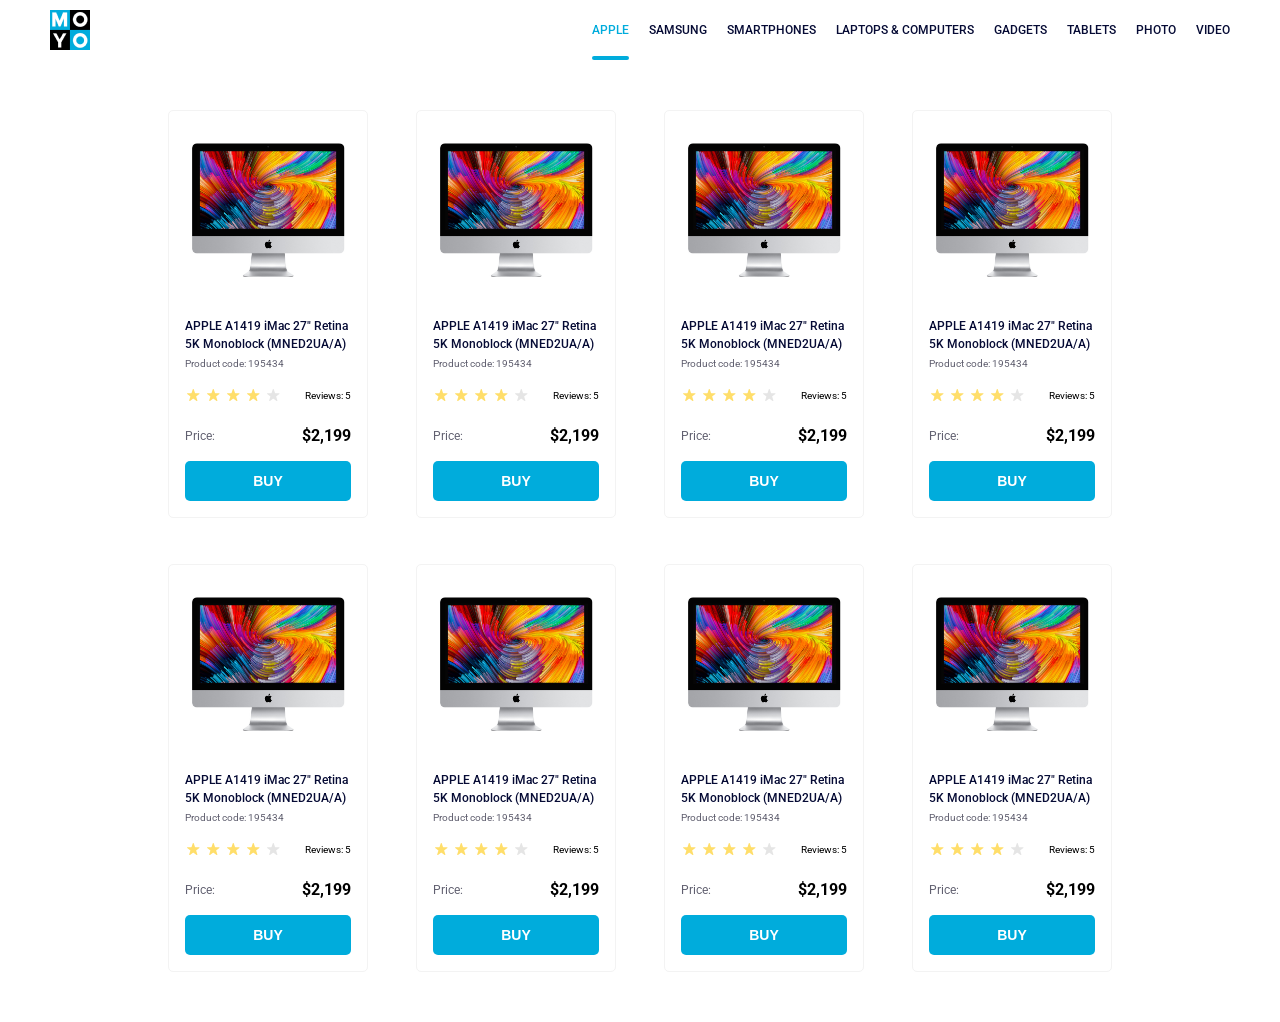
<file: index.html>
<!doctype html><html lang="en"><head><meta charset="utf-8"><meta name="viewport" content="width=device-width, initial-scale=1.0"><title>Catalog</title><link rel="preconnect" href="https://fonts.gstatic.com"><link href="https://fonts.googleapis.com/css2?family=Roboto:wght@400;500;700&display=swap" rel="stylesheet"><link rel="stylesheet" href="index.d2b18d48.css"></head><body>  <header class="header"> <a href="#home" class="logo"> <img src="logo.eddae0ff.png" alt="moyo"> </a> <nav class="nav"> <ul class="nav__list"> <li class="nav__item"> <a href="#apple" class="is-active nav__link"> Apple </a> </li> <li class="nav__item"> <a href="#samsung" class="nav__link"> Samsung </a> </li> <li class="nav__item"> <a href="#Smartphones" class="nav__link"> Smartphones </a> </li> <li class="nav__item"> <a href="#Laptops-Computers" class="nav__link" data-qa="nav-hover"> Laptops & Computers </a> </li> <li class="nav__item"> <a href="#Gadgets" class="nav__link"> Gadgets </a> </li> <li class="nav__item"> <a href="#Tablets" class="nav__link"> Tablets </a> </li> <li class="nav__item"> <a href="#Photo" class="nav__link"> Photo </a> </li> <li class="nav__item"> <a href="#Video" class="nav__link"> Video </a> </li> </ul> </nav> </header>   <main> <div class="container"> <div class="card" data-qa="card"> <img class="card__image" src="imac.202c52ff.jpeg" alt="APPLE A1419 iMac 27 Retina 5K Monoblock (MNED2UA/A)"> <h1 class="card__name"> APPLE A1419 iMac 27" Retina 5K Monoblock (MNED2UA/A) </h1> <p class="card__code">Product code: 195434</p> <div class="card-rating"> <div class="stars stars--4"> <div class="stars__star"></div> <div class="stars__star"></div> <div class="stars__star"></div> <div class="stars__star"></div> <div class="stars__star"></div> </div> <p class="card-rating__rating">Reviews: 5</p> </div> <div class="card__price"> <p class="price">Price:</p> <h1 class="price-sum">$2,199</h1> </div> <button type="button" class="button" data-qa="card-hover"> buy </button> </div> <div class="card"> <img class="card__image" src="imac.202c52ff.jpeg" alt="APPLE A1419 iMac 27 Retina 5K Monoblock (MNED2UA/A)"> <h1 class="card__name"> APPLE A1419 iMac 27" Retina 5K Monoblock (MNED2UA/A) </h1> <p class="card__code">Product code: 195434</p> <div class="card-rating"> <div class="stars stars--4"> <div class="stars__star"></div> <div class="stars__star"></div> <div class="stars__star"></div> <div class="stars__star"></div> <div class="stars__star"></div> </div> <p class="card-rating__rating">Reviews: 5</p> </div> <div class="card__price"> <p class="price">Price:</p> <h1 class="price-sum">$2,199</h1> </div> <button type="button" class="button"> buy </button> </div> <div class="card"> <img class="card__image" src="imac.202c52ff.jpeg" alt="APPLE A1419 iMac 27 Retina 5K Monoblock (MNED2UA/A)"> <h1 class="card__name"> APPLE A1419 iMac 27" Retina 5K Monoblock (MNED2UA/A) </h1> <p class="card__code">Product code: 195434</p> <div class="card-rating"> <div class="stars stars--4"> <div class="stars__star"></div> <div class="stars__star"></div> <div class="stars__star"></div> <div class="stars__star"></div> <div class="stars__star"></div> </div> <p class="card-rating__rating">Reviews: 5</p> </div> <div class="card__price"> <p class="price">Price:</p> <h1 class="price-sum">$2,199</h1> </div> <button type="button" class="button"> buy </button> </div> <div class="card"> <img class="card__image" src="imac.202c52ff.jpeg" alt="APPLE A1419 iMac 27 Retina 5K Monoblock (MNED2UA/A)"> <h1 class="card__name"> APPLE A1419 iMac 27" Retina 5K Monoblock (MNED2UA/A) </h1> <p class="card__code">Product code: 195434</p> <div class="card-rating"> <div class="stars stars--4"> <div class="stars__star"></div> <div class="stars__star"></div> <div class="stars__star"></div> <div class="stars__star"></div> <div class="stars__star"></div> </div> <p class="card-rating__rating">Reviews: 5</p> </div> <div class="card__price"> <p class="price">Price:</p> <h1 class="price-sum">$2,199</h1> </div> <button type="button" class="button"> buy </button> </div> <div class="card"> <img class="card__image" src="imac.202c52ff.jpeg" alt="APPLE A1419 iMac 27 Retina 5K Monoblock (MNED2UA/A)"> <h1 class="card__name"> APPLE A1419 iMac 27" Retina 5K Monoblock (MNED2UA/A) </h1> <p class="card__code">Product code: 195434</p> <div class="card-rating"> <div class="stars stars--4"> <div class="stars__star"></div> <div class="stars__star"></div> <div class="stars__star"></div> <div class="stars__star"></div> <div class="stars__star"></div> </div> <p class="card-rating__rating">Reviews: 5</p> </div> <div class="card__price"> <p class="price">Price:</p> <h1 class="price-sum">$2,199</h1> </div> <button type="button" class="button"> buy </button> </div> <div class="card"> <img class="card__image" src="imac.202c52ff.jpeg" alt="APPLE A1419 iMac 27 Retina 5K Monoblock (MNED2UA/A)"> <h1 class="card__name"> APPLE A1419 iMac 27" Retina 5K Monoblock (MNED2UA/A) </h1> <p class="card__code">Product code: 195434</p> <div class="card-rating"> <div class="stars stars--4"> <div class="stars__star"></div> <div class="stars__star"></div> <div class="stars__star"></div> <div class="stars__star"></div> <div class="stars__star"></div> </div> <p class="card-rating__rating">Reviews: 5</p> </div> <div class="card__price"> <p class="price">Price:</p> <h1 class="price-sum">$2,199</h1> </div> <button type="button" class="button" data-qa="card-hover"> buy </button> </div> <div class="card"> <img class="card__image" src="imac.202c52ff.jpeg" alt="APPLE A1419 iMac 27 Retina 5K Monoblock (MNED2UA/A)"> <h1 class="card__name"> APPLE A1419 iMac 27" Retina 5K Monoblock (MNED2UA/A) </h1> <p class="card__code">Product code: 195434</p> <div class="card-rating"> <div class="stars stars--4"> <div class="stars__star"></div> <div class="stars__star"></div> <div class="stars__star"></div> <div class="stars__star"></div> <div class="stars__star"></div> </div> <p class="card-rating__rating">Reviews: 5</p> </div> <div class="card__price"> <p class="price">Price:</p> <h1 class="price-sum">$2,199</h1> </div> <button type="button" class="button"> buy </button> </div> <div class="card"> <img class="card__image" src="imac.202c52ff.jpeg" alt="APPLE A1419 iMac 27 Retina 5K Monoblock (MNED2UA/A)"> <h1 class="card__name"> APPLE A1419 iMac 27" Retina 5K Monoblock (MNED2UA/A) </h1> <p class="card__code">Product code: 195434</p> <div class="card-rating"> <div class="stars stars--4"> <div class="stars__star"></div> <div class="stars__star"></div> <div class="stars__star"></div> <div class="stars__star"></div> <div class="stars__star"></div> </div> <p class="card-rating__rating">Reviews: 5</p> </div> <div class="card__price"> <p class="price">Price:</p> <h1 class="price-sum">$2,199</h1> </div> <button type="button" class="button"> buy </button> </div> </div> </main>  </body></html>
</file>
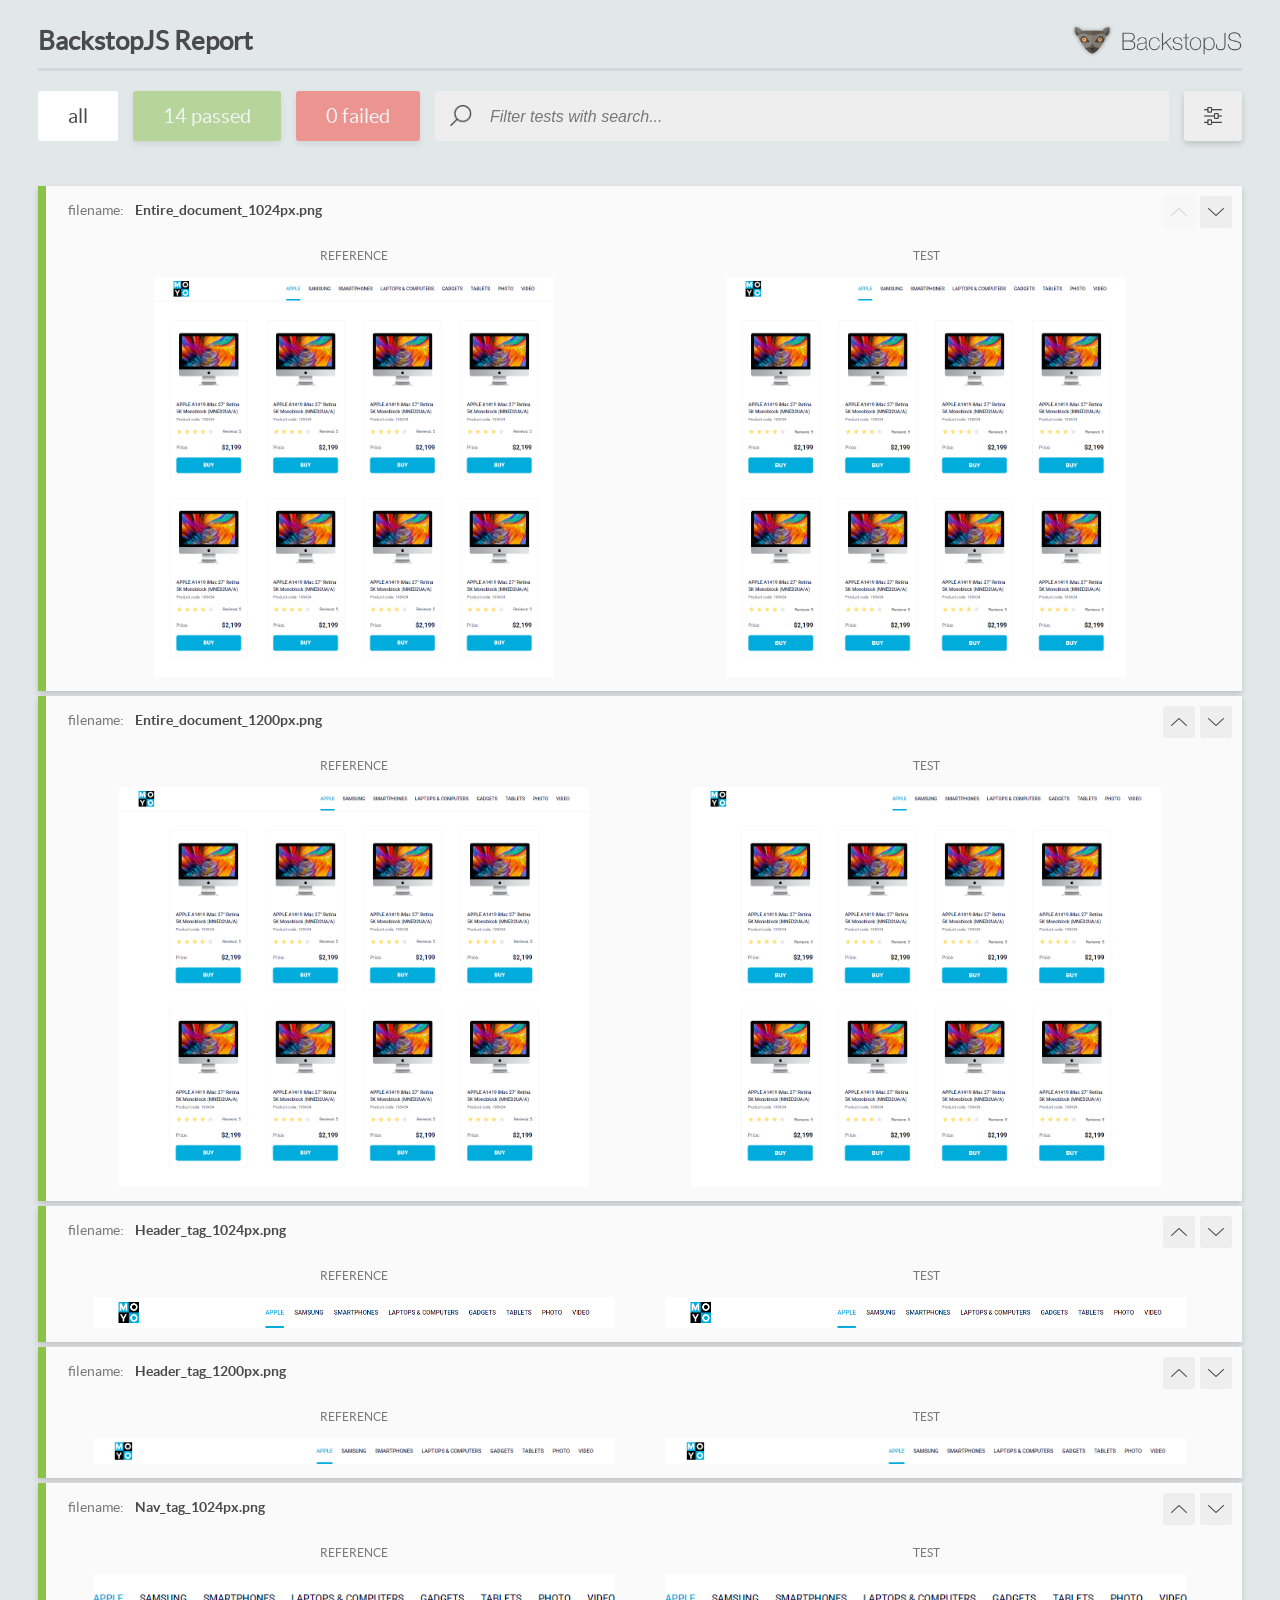
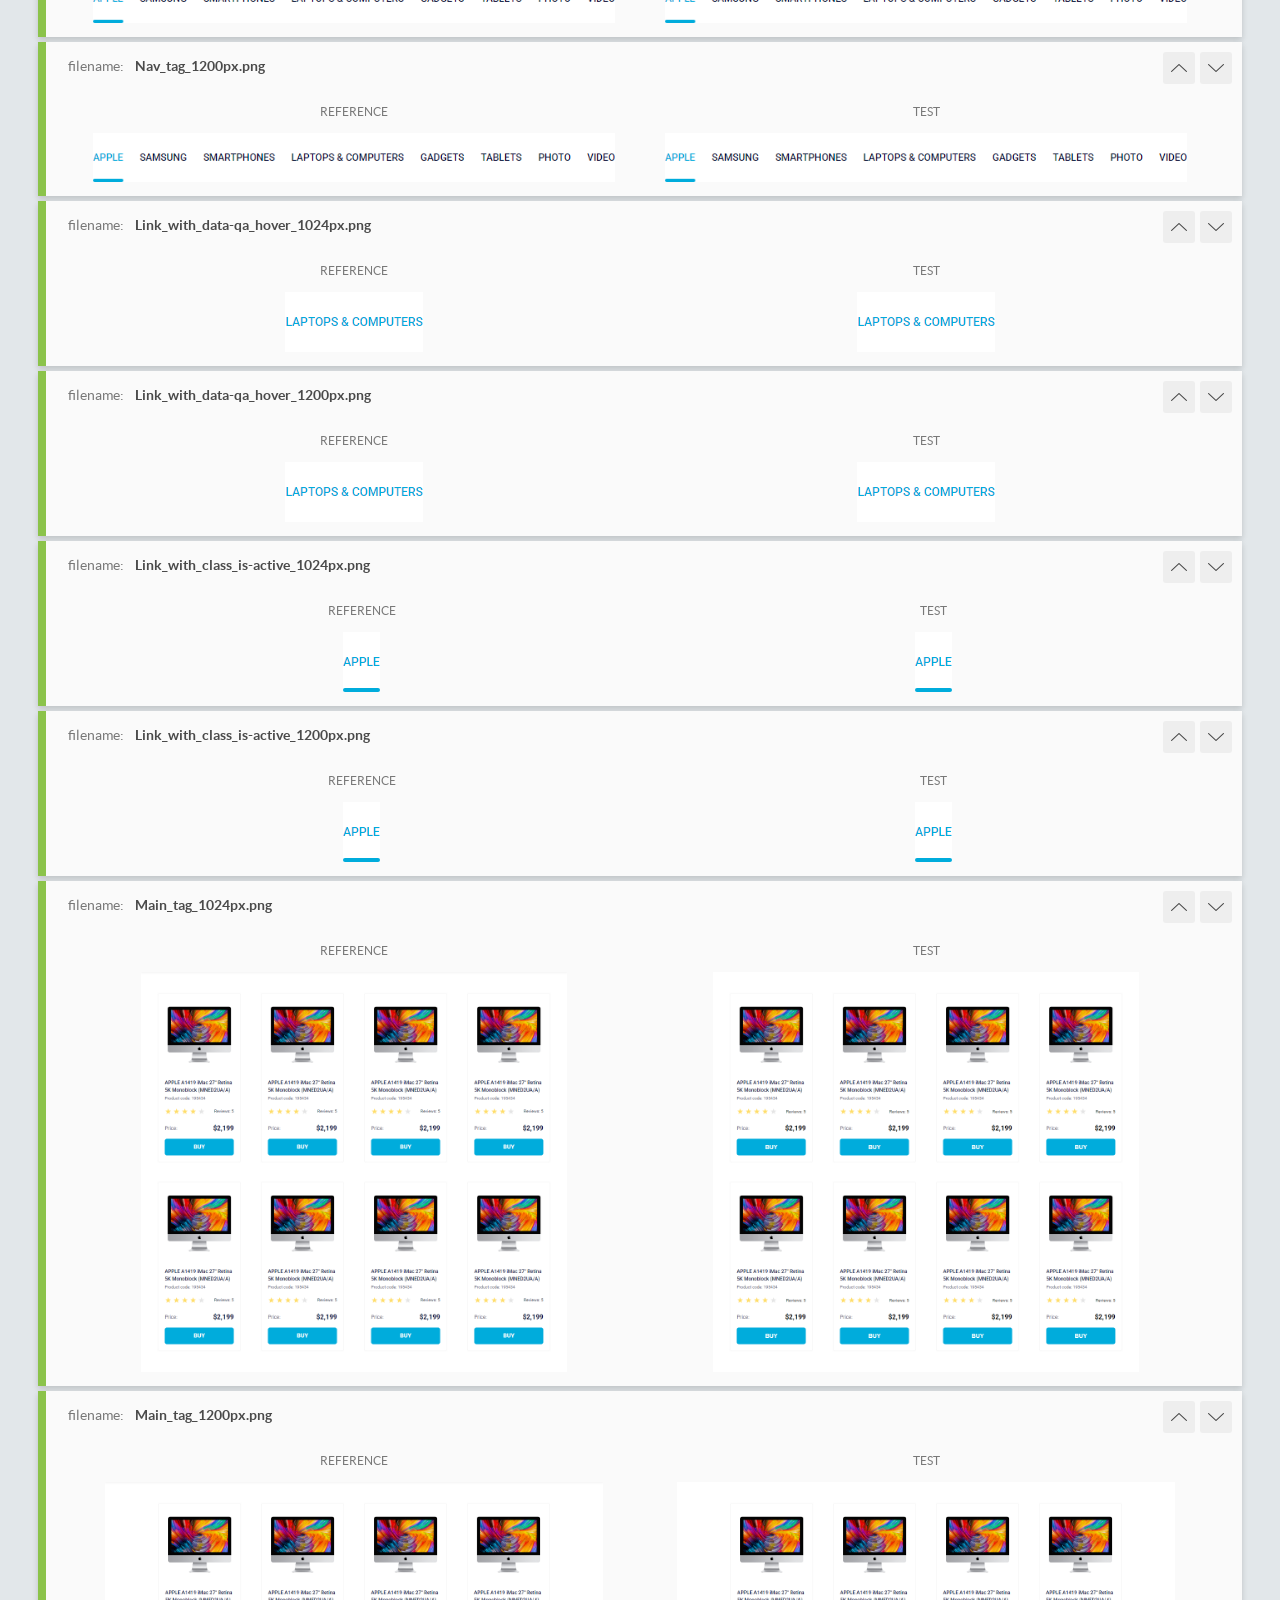
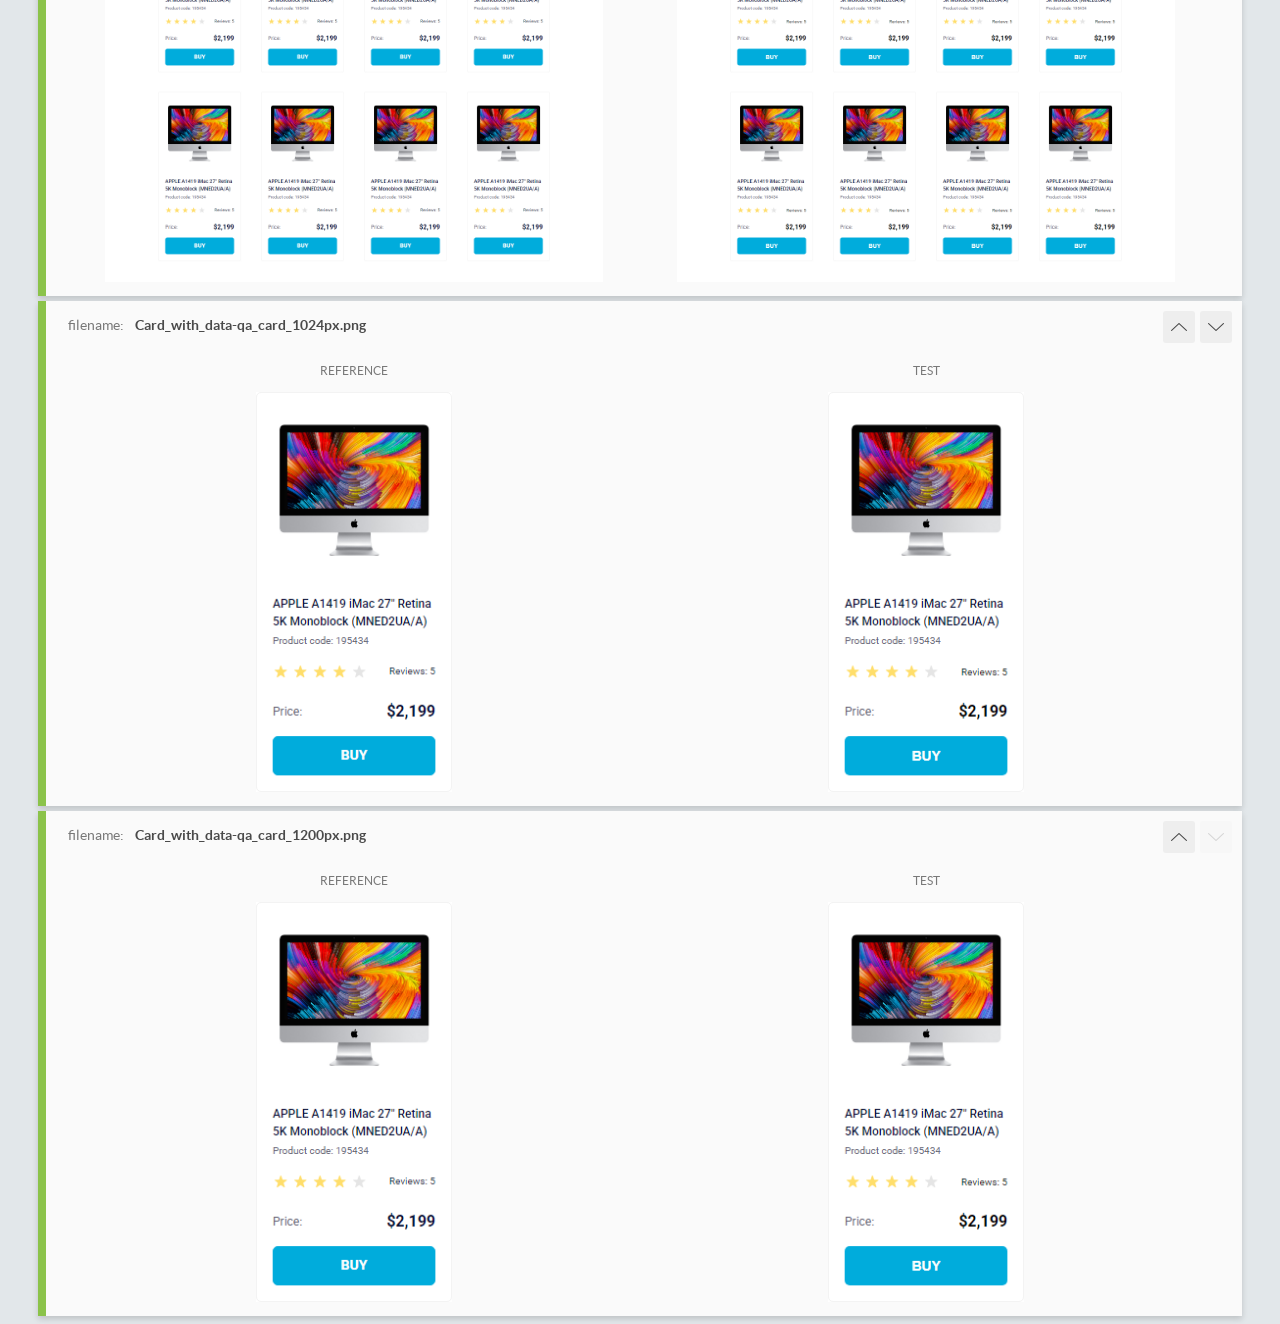
<file: report/html_report/index.html>
<!DOCTYPE html>
<html>
  <head>
    <meta charset="utf-8">
    <!-- Disable Cache -->
    <meta http-equiv="Cache-Control" content="no-cache, no-store, must-revalidate">
    <meta http-equiv="Pragma" content="no-cache">
    <meta http-equiv="Expires" content="0">

    <title>BackstopJS Report</title>

    <style>
      @font-face {
          font-family: 'latoregular';
          src: url('./assets/fonts/lato-regular-webfont.woff2') format('woff2'),
              url('./assets/fonts/lato-regular-webfont.woff') format('woff');
          font-weight: 400;
          font-style: normal;
      }
      @font-face {
          font-family: 'latobold';
          src: url('./assets/fonts/lato-bold-webfont.woff2') format('woff2'),
              url('./assets/fonts/lato-bold-webfont.woff') format('woff');
          font-weight: 700;
          font-style: normal;
      }

      .ReactModal__Body--open {
          overflow: hidden;
      }
      .ReactModal__Body--open .header {
        display: none;
      }

    </style>
  </head>
  <body style="background-color: #E2E7EA">
    <div id="root">

    </div>
    <script>
      function report (report) { // eslint-disable-line no-unused-vars
        window.tests = report;
      }
    </script>
    <script src="config.js"></script>
    <script src="index_bundle.js"></script>
  </body>
</html>
</file>
<file: index.d2b18d48.css>
.header{background:#fff;justify-content:space-between;align-items:center;height:60px;padding:0 50px;display:flex}.logo{width:40px;height:40px}ul,li{margin:0;padding:0}.nav__list{list-style:none;display:flex}.nav__item{margin-right:20px}.nav__item:last-child{margin-right:0}.nav__link{text-transform:uppercase;color:#060b35;align-items:center;width:max-content;height:60px;font-size:12px;font-weight:500;line-height:14px;text-decoration:none;display:flex;position:relative}.nav__link:hover,.nav__link.is-active{color:#00acdc;transition-duration:.3s}.is-active:after{content:"";background-color:#00acdc;border-radius:8px;width:100%;height:4px;position:absolute;bottom:0}.card{background:#fff;border:1px solid #f3f3f3;border-radius:5px;flex-direction:column;padding:0 16px;display:flex}.card__image{width:160px;height:134px;margin:32px auto 0}.card__name{color:#060b35;margin-top:40px;margin-bottom:0;font-size:12px;font-weight:500;line-height:18px}.card__code{color:#616070;margin:4px 0 0;font-size:10px;line-height:14px}.card__price{justify-content:space-between;align-items:center;margin-top:24px;line-height:18px;display:flex}.card__name:hover{color:#34568b}.card:hover{transition-duration:.3s;transform:scale(1.2)}.price{font-weight:400px;color:#616070;margin:0;font-size:12px}.price-sum{font-weight:700px;margin:0;font-size:16px}.button{text-transform:uppercase;color:#fff;background:#00acdc;border:none;border-radius:5px;margin-top:16px;margin-bottom:16px;padding:12px 0;font-size:14px;font-weight:700;line-height:16px}.button:hover{color:#00acdc;background:#fff;border:1px solid #00acdc;border-radius:5px;transition-duration:.3s}.card-rating{justify-content:space-between;align-items:center;margin:16px 0 0;display:flex}.card-rating__rating{margin:0;font-size:10px;font-weight:400}.stars{justify-content:space-between;align-items:center;display:flex}.stars__star{background-image:url(star.822d561e.svg);background-position:50%;background-repeat:no-repeat;width:16px;height:16px;margin-right:4px}.stars--5 .stars__star,.stars--1 .stars__star:first-child,.stars--2 .stars__star:nth-child(-n+2),.stars--3 .stars__star:nth-child(-n+3),.stars--4 .stars__star:nth-child(-n+4){background-image:url(star-active.edda4c43.svg)}html{font-family:Roboto,sans-serif}body{margin:0}.container{--colum-count:1;grid-template-columns:repeat(var(--colum-count),200px);justify-content:center;gap:46px 48px;padding:50px 40px;display:grid}@media (width>=488px){.container{--colum-count:2}}@media (width>=768px){.container{--colum-count:3}}@media (width>=1024px){.container{--colum-count:4}}
/*# sourceMappingURL=index.d2b18d48.css.map */
</file>
